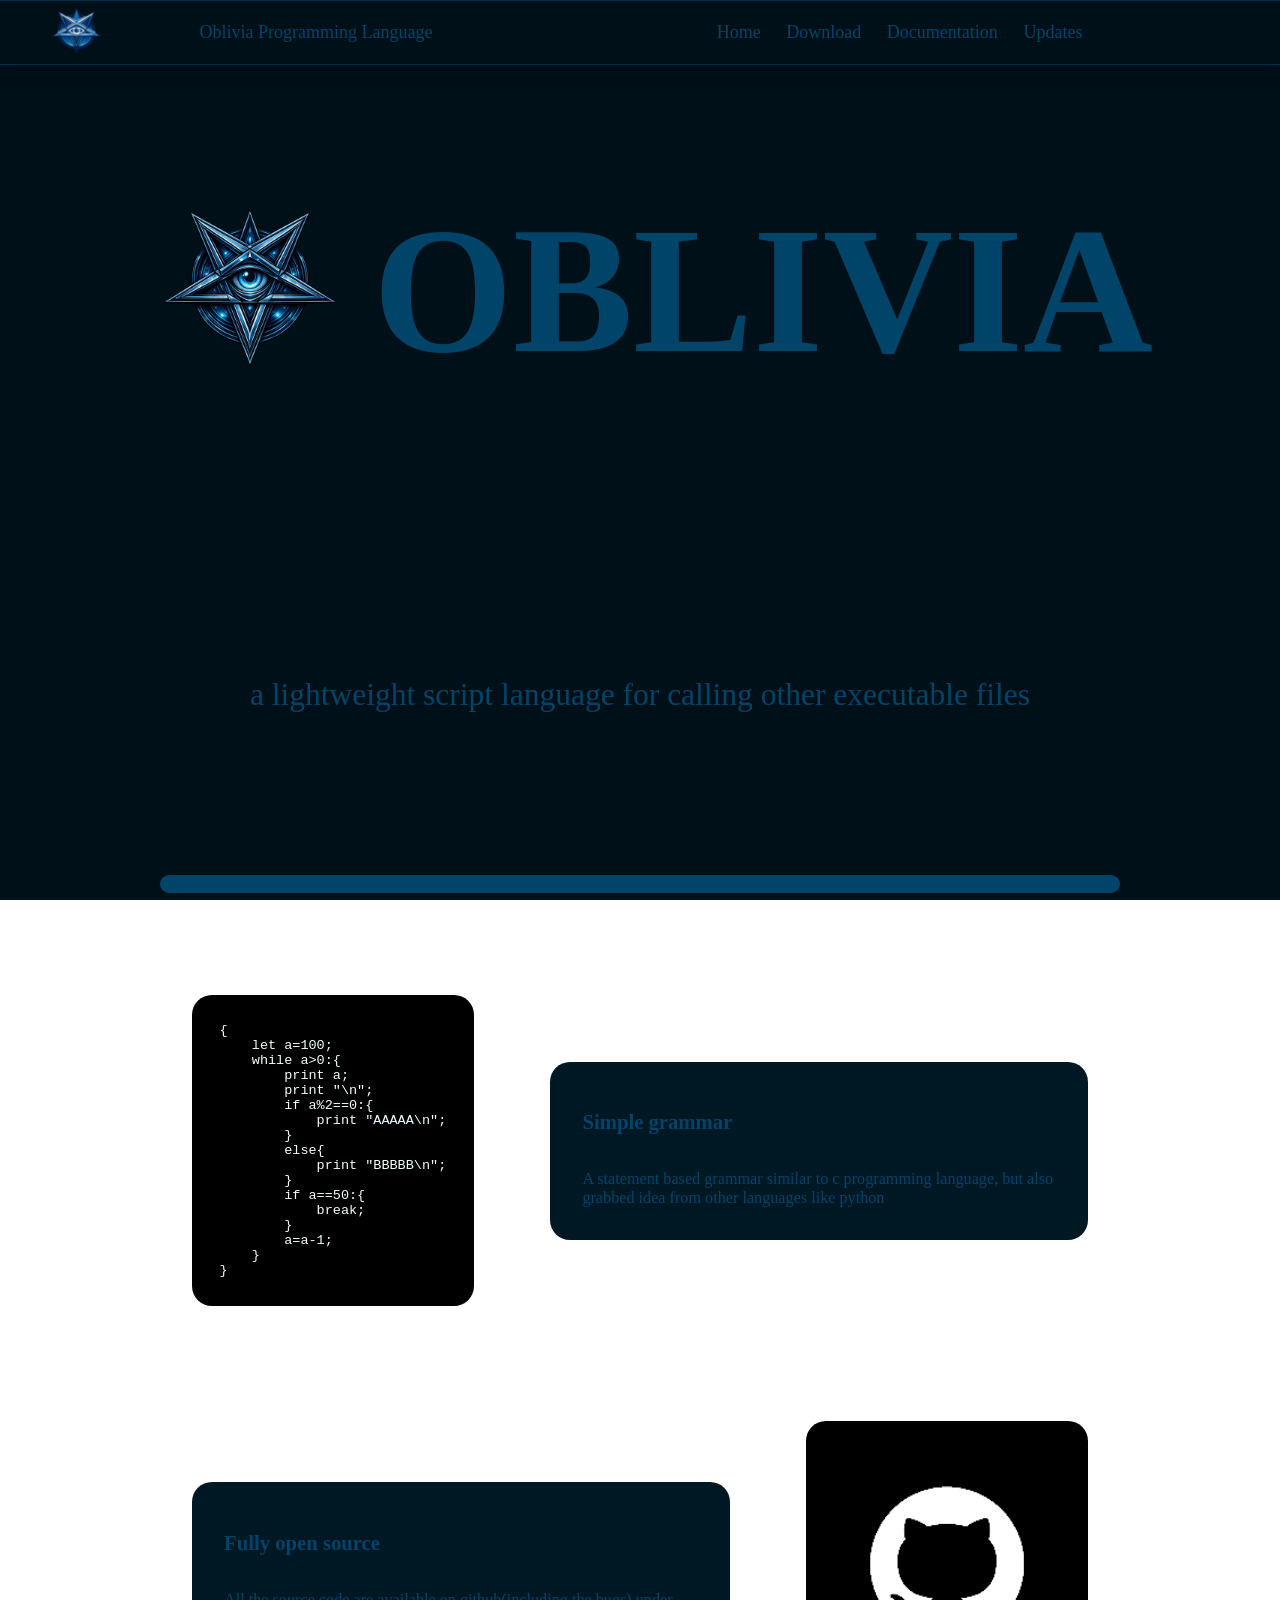
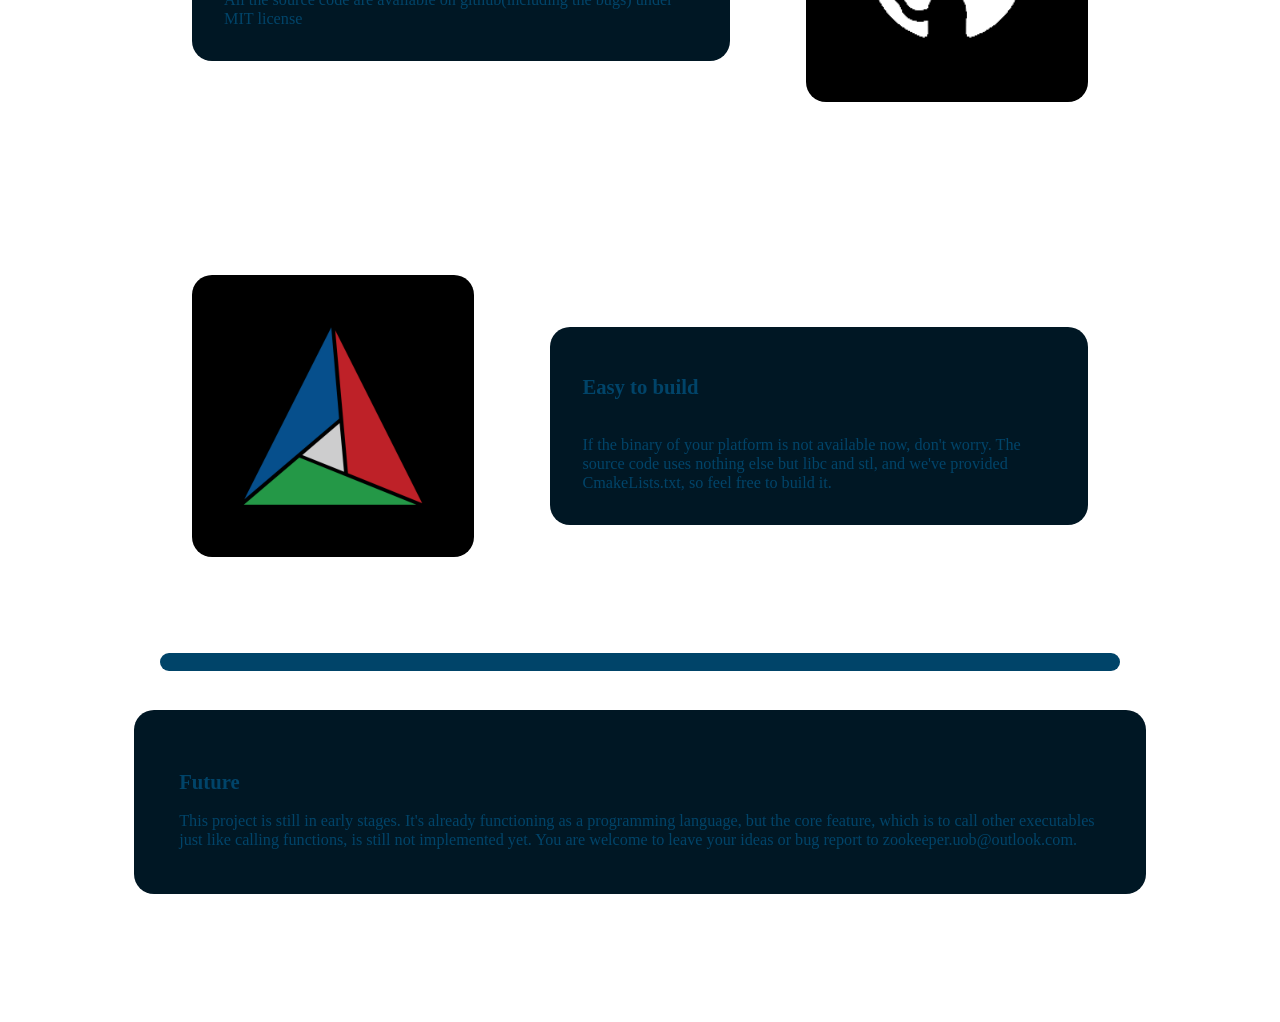
<file: index.html>
<!DOCTYPE html>
<html>
<head>
    <meta charset="UTF-8">
    <title>Oblivia Official Website</title>
    <link rel="icon" href="LOGO/LOGO3.png" type="image/png">
    <meta name="viewport" content="width=device-width, initial-scale=1.0">
    <link rel="stylesheet" href="style.css">
</head>
<body>
    <nav>
        <img src="LOGO/LOGO3.png" id="logo">
        <div id="title">Oblivia Programming Language</div>
        <ul id="nav">
            <li class="nav_li"><a href="index.html">Home</a></li>
            <li class="nav_li"><a href="https://github.com/nuistMrChest/Oblivia_release/releases/">Download</a></li>
            <li class="nav_li"><a href="documentation.html">Documentation</a></li>
            <li class="nav_li"><a href="updates.html">Updates</a></li>
        </ul>
    </nav>
    <div id="bk"></div>
    <div id="navbk"></div>
    <div id="cont">
        <div id="maintitle"><img src="LOGO/LOGO2.png" id="mainlogo"><h1>OBLIVIA</h1></div>
        <div class="subtitle">a lightweight script language for calling other executable files</div>
        <div class="line"></div>
        <div class="ct">
            <pre class="code"><code>
{
    let a=100;
    while a>0:{
        print a;
        print "\n";
        if a%2==0:{
            print "AAAAA\n";
        }
        else{
            print "BBBBB\n";
        }
        if a==50:{
            break;
        }
        a=a-1;
    }
}
            </code></pre>
            <div class="code_exp" class="txt">
                <h2>Simple grammar</h2><br>
                A statement based grammar similar to c programming language, but also grabbed idea from other languages like python
            </div>
            <div class="code_exp" class="txt">
                <h2>Fully open source</h2><br>
                All the source code are available on github(including the bugs) under MIT license
            </div>
            <pre>
                <img src="image/github.png" class="showing">
            </pre>
            <pre>
                <img src="image/Cmake.png" class="showing">
            </pre>
            <div class="code_exp" class="txt">
                <h2>Easy to build</h2><br>
                If the binary of your platform is not available now, don't worry. The source code uses nothing else but libc and stl, and we've provided CmakeLists.txt, so feel free to build it.
            </div>
            <div class="line"></div>
            <div class="main" class="txt">
                <h2>Future</h2>
                This project is still in early stages. It's already functioning as a programming language, but the core feature, which is to call other executables just like calling functions, is still not implemented yet. You are welcome to leave your ideas or bug report to zookeeper.uob@outlook.com.
            </div>
        </div>
    </div>
</body>
</html>
</file>
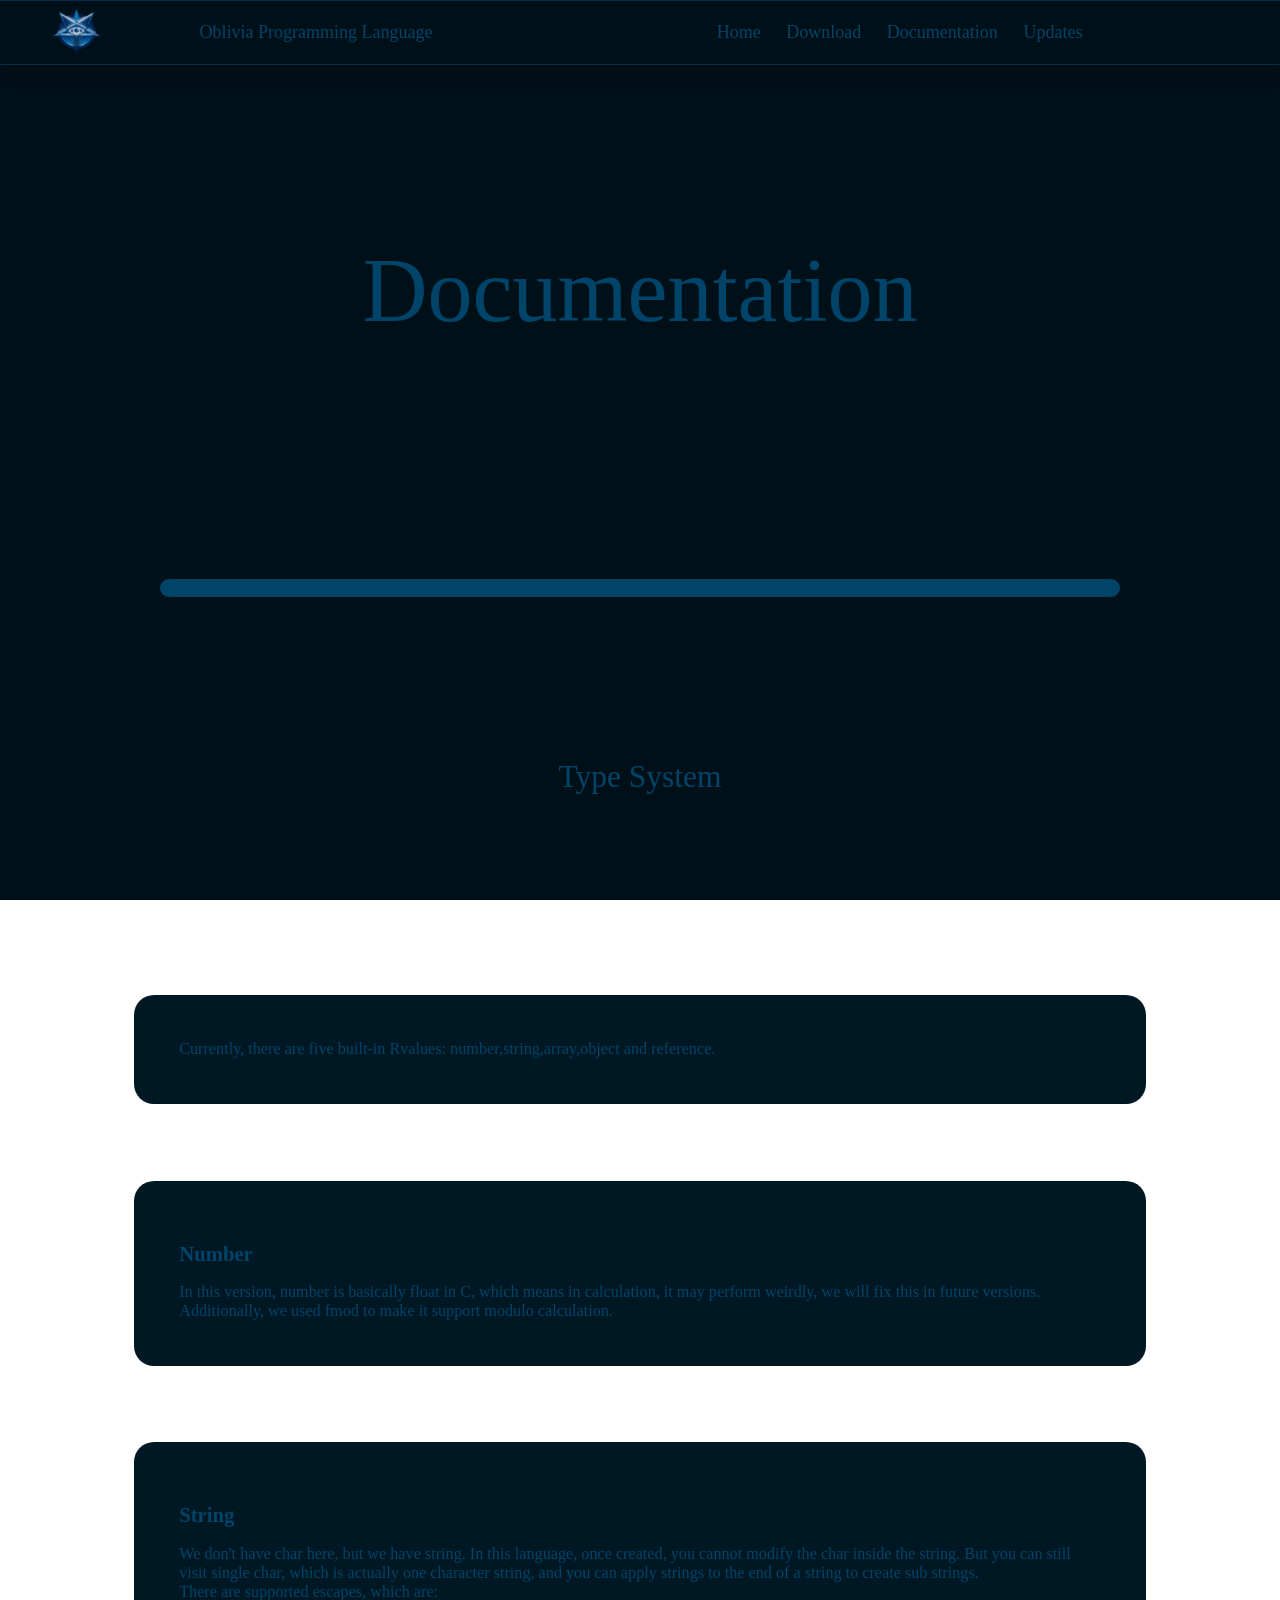
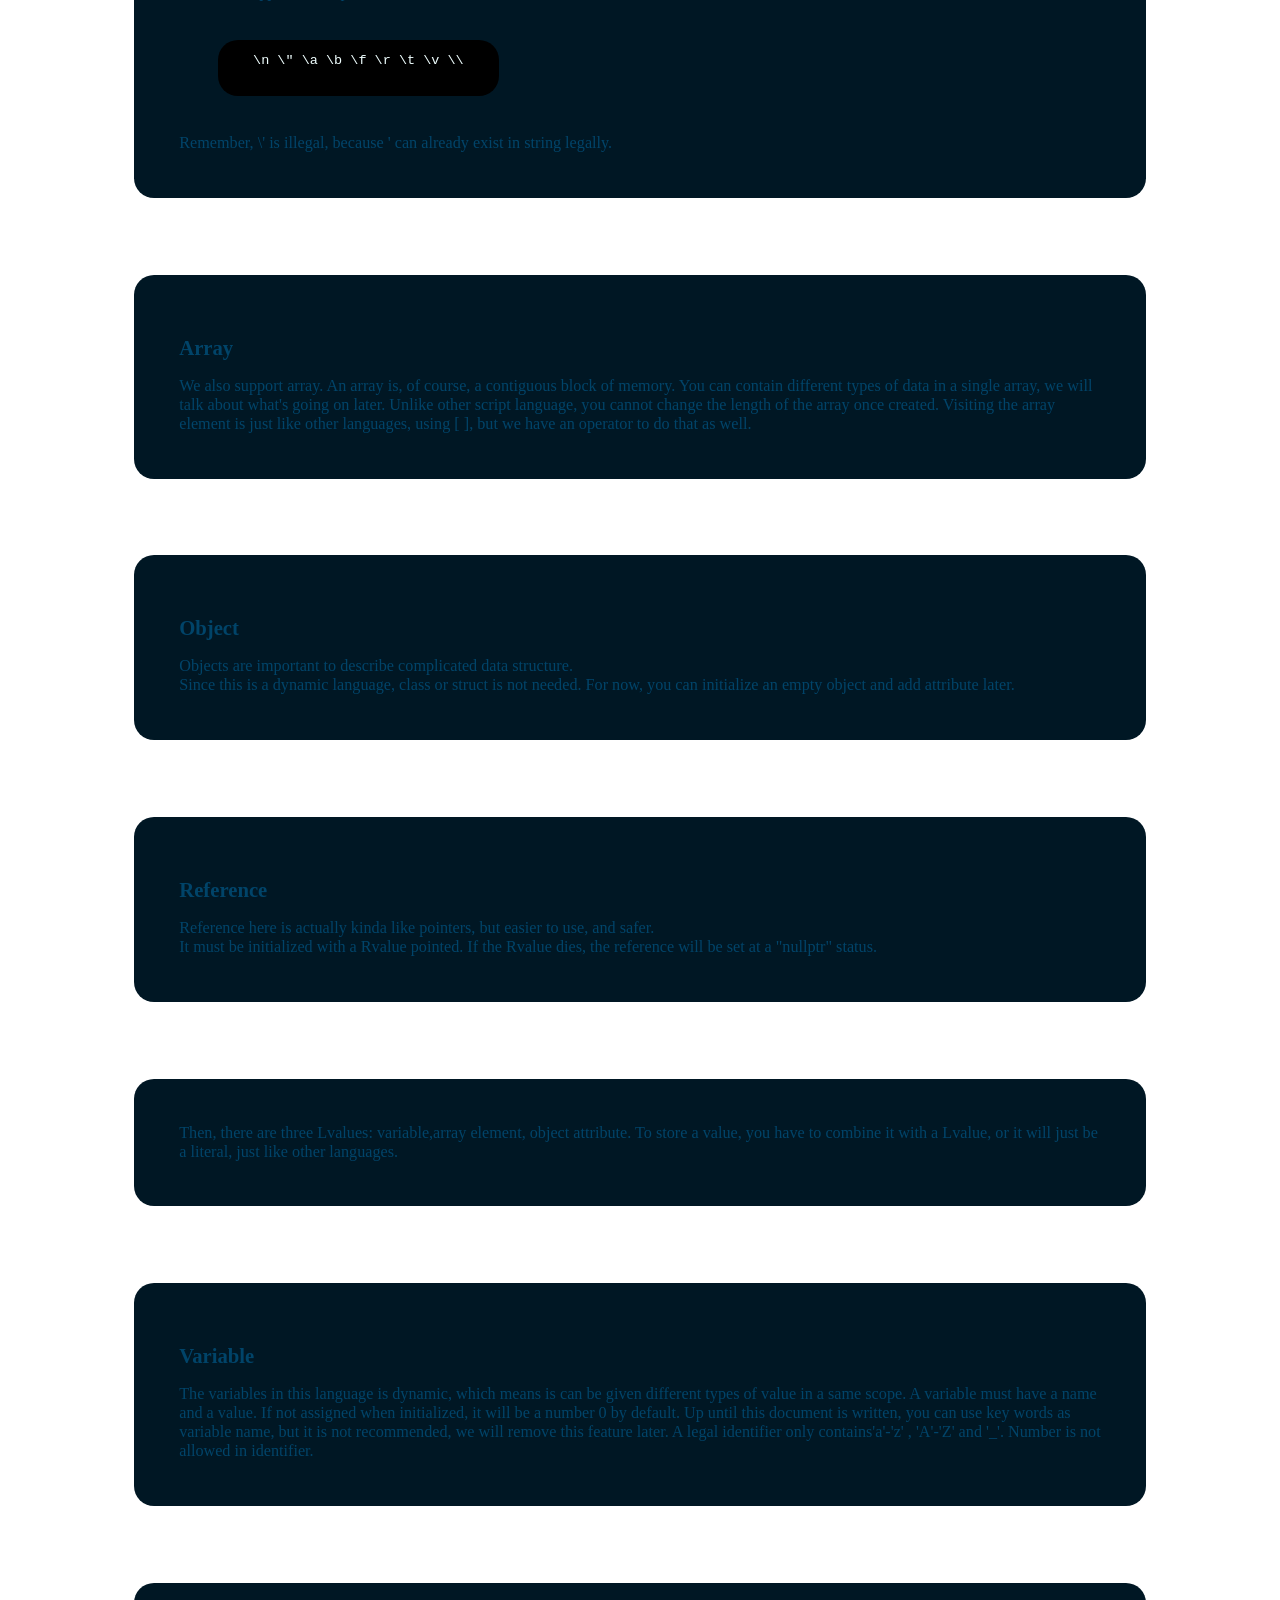
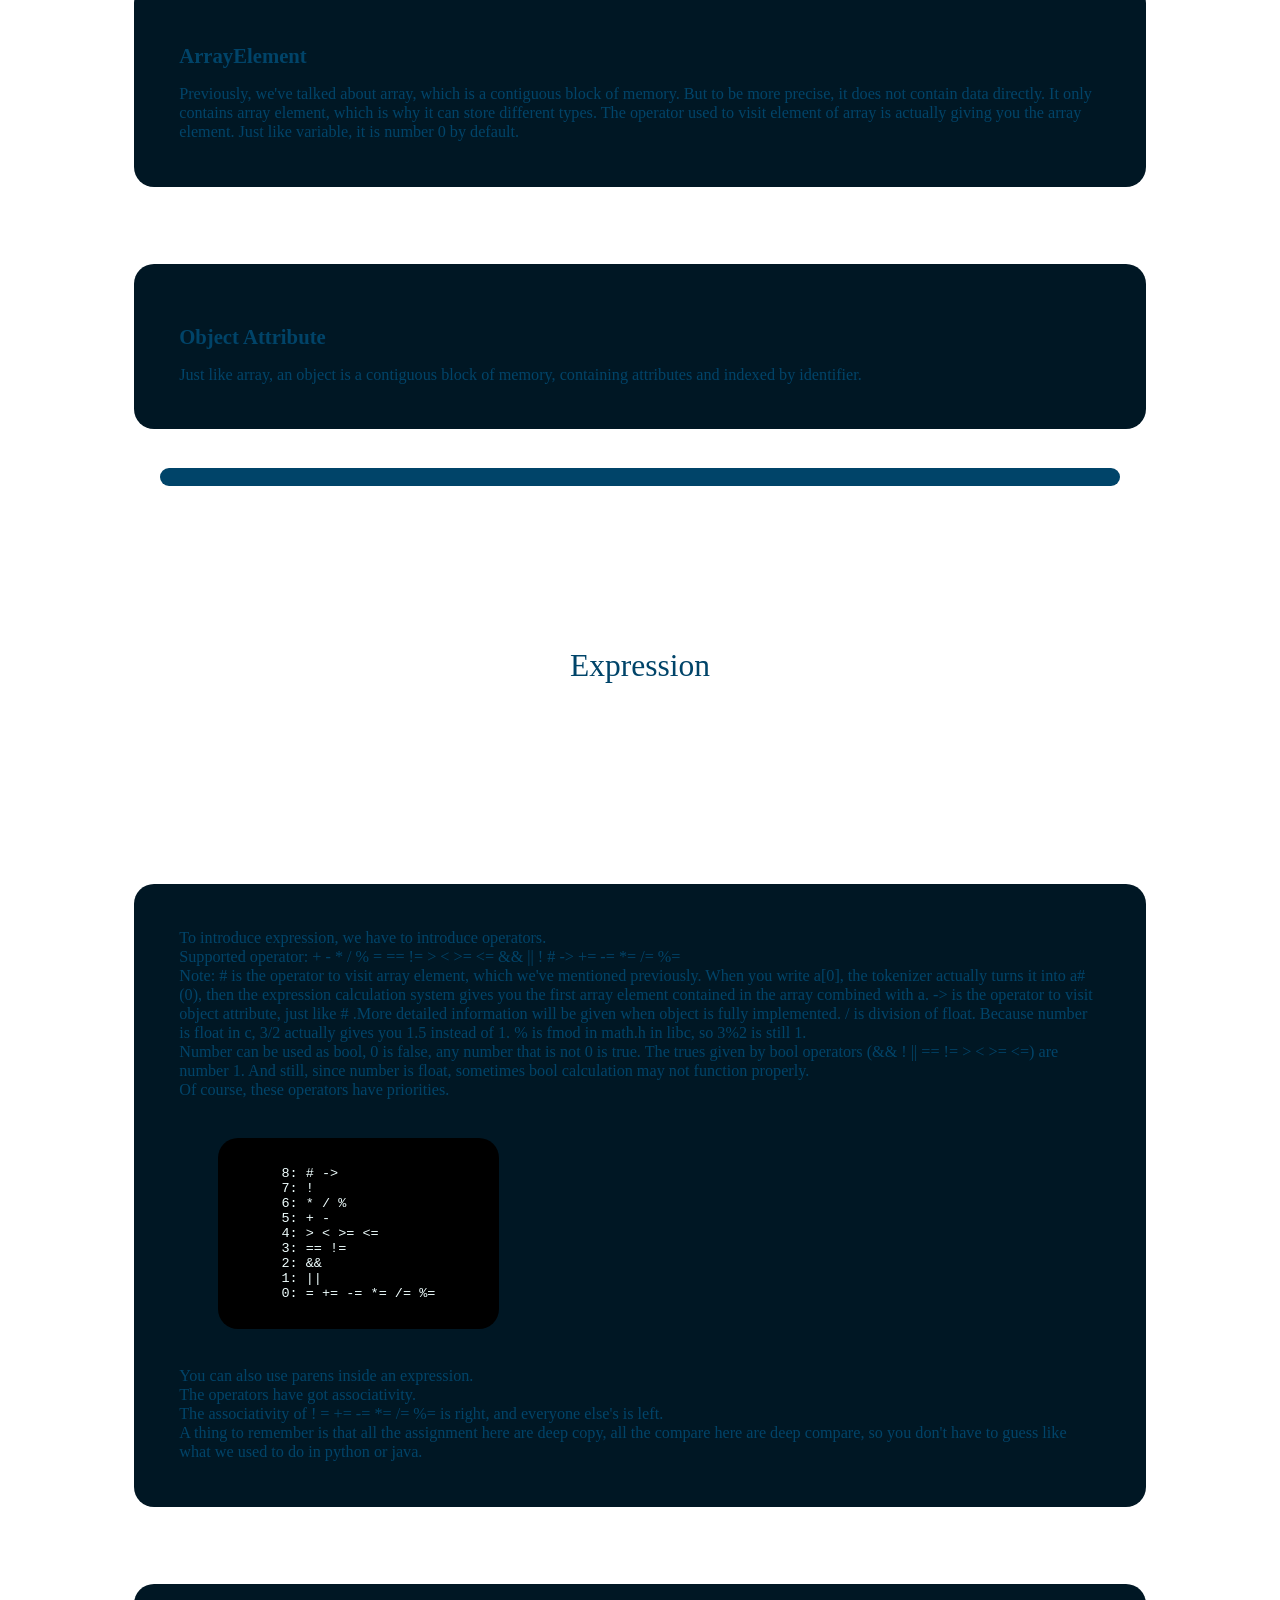
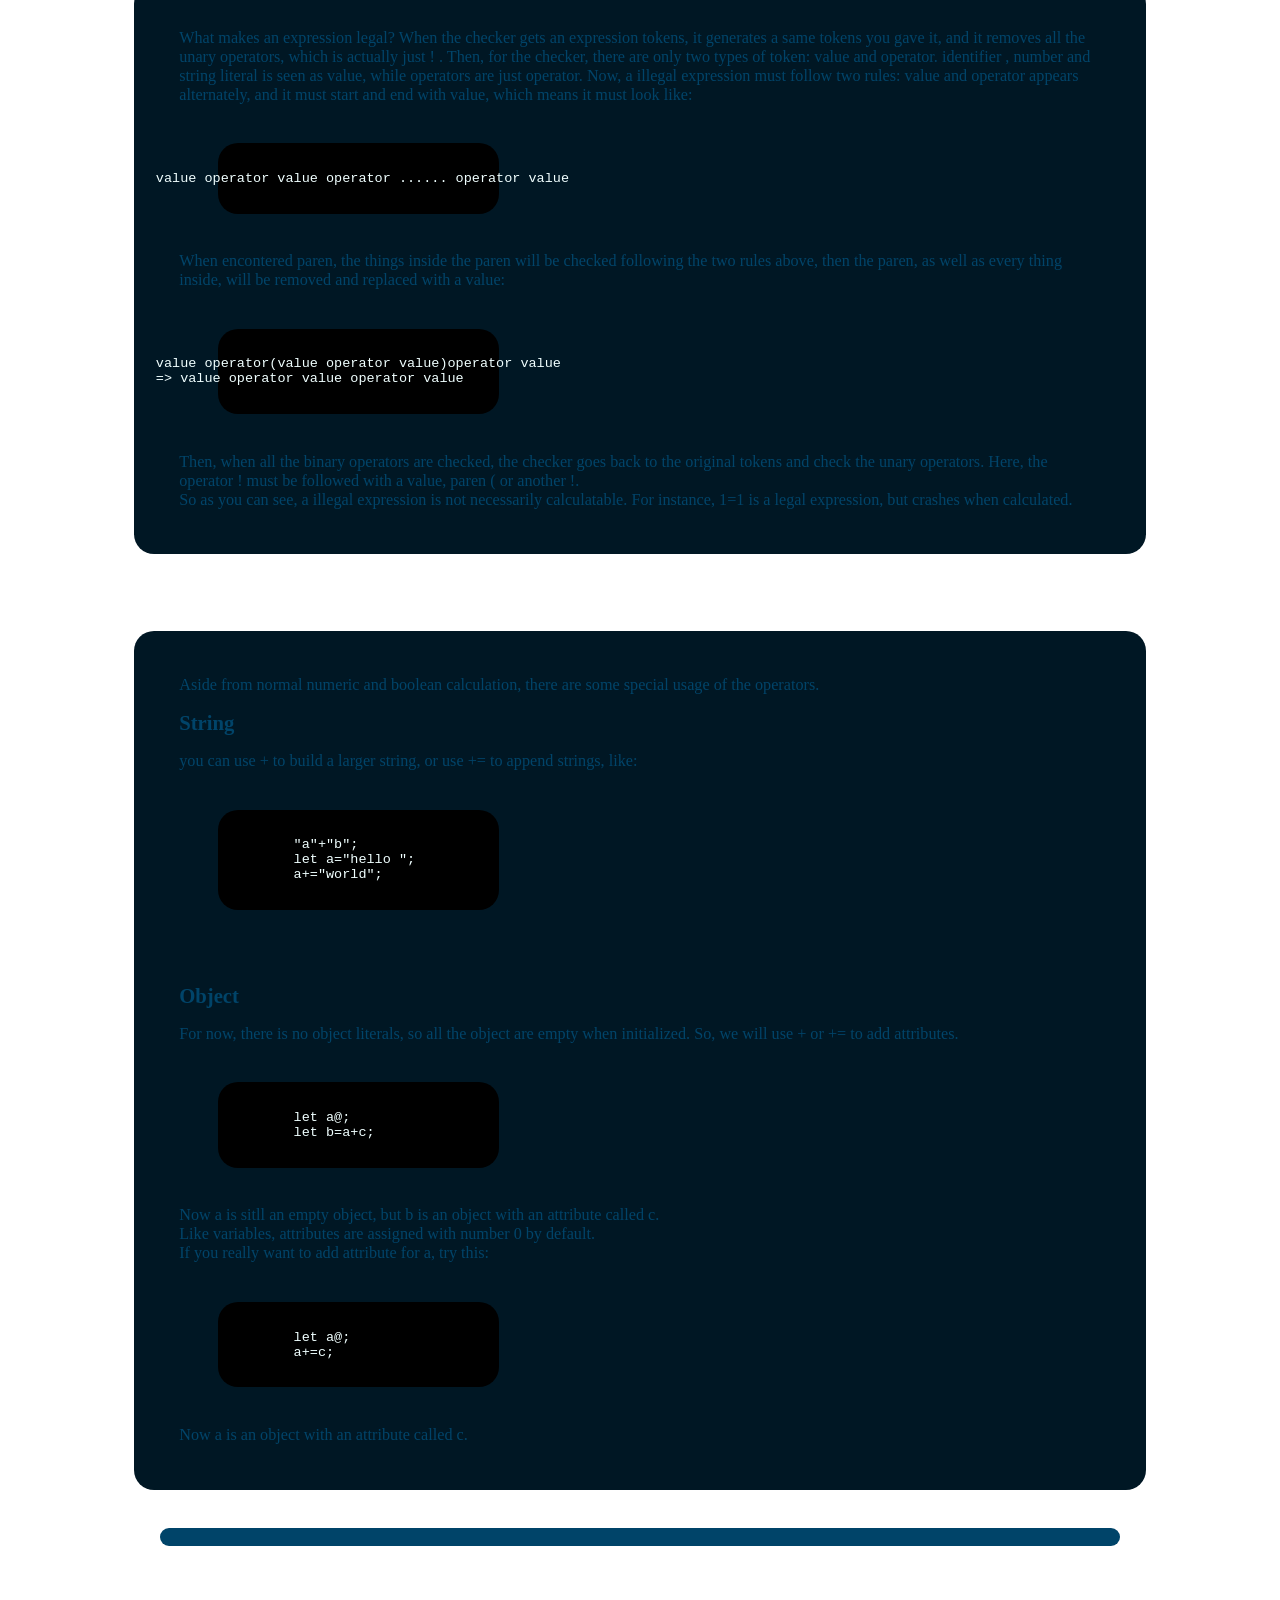
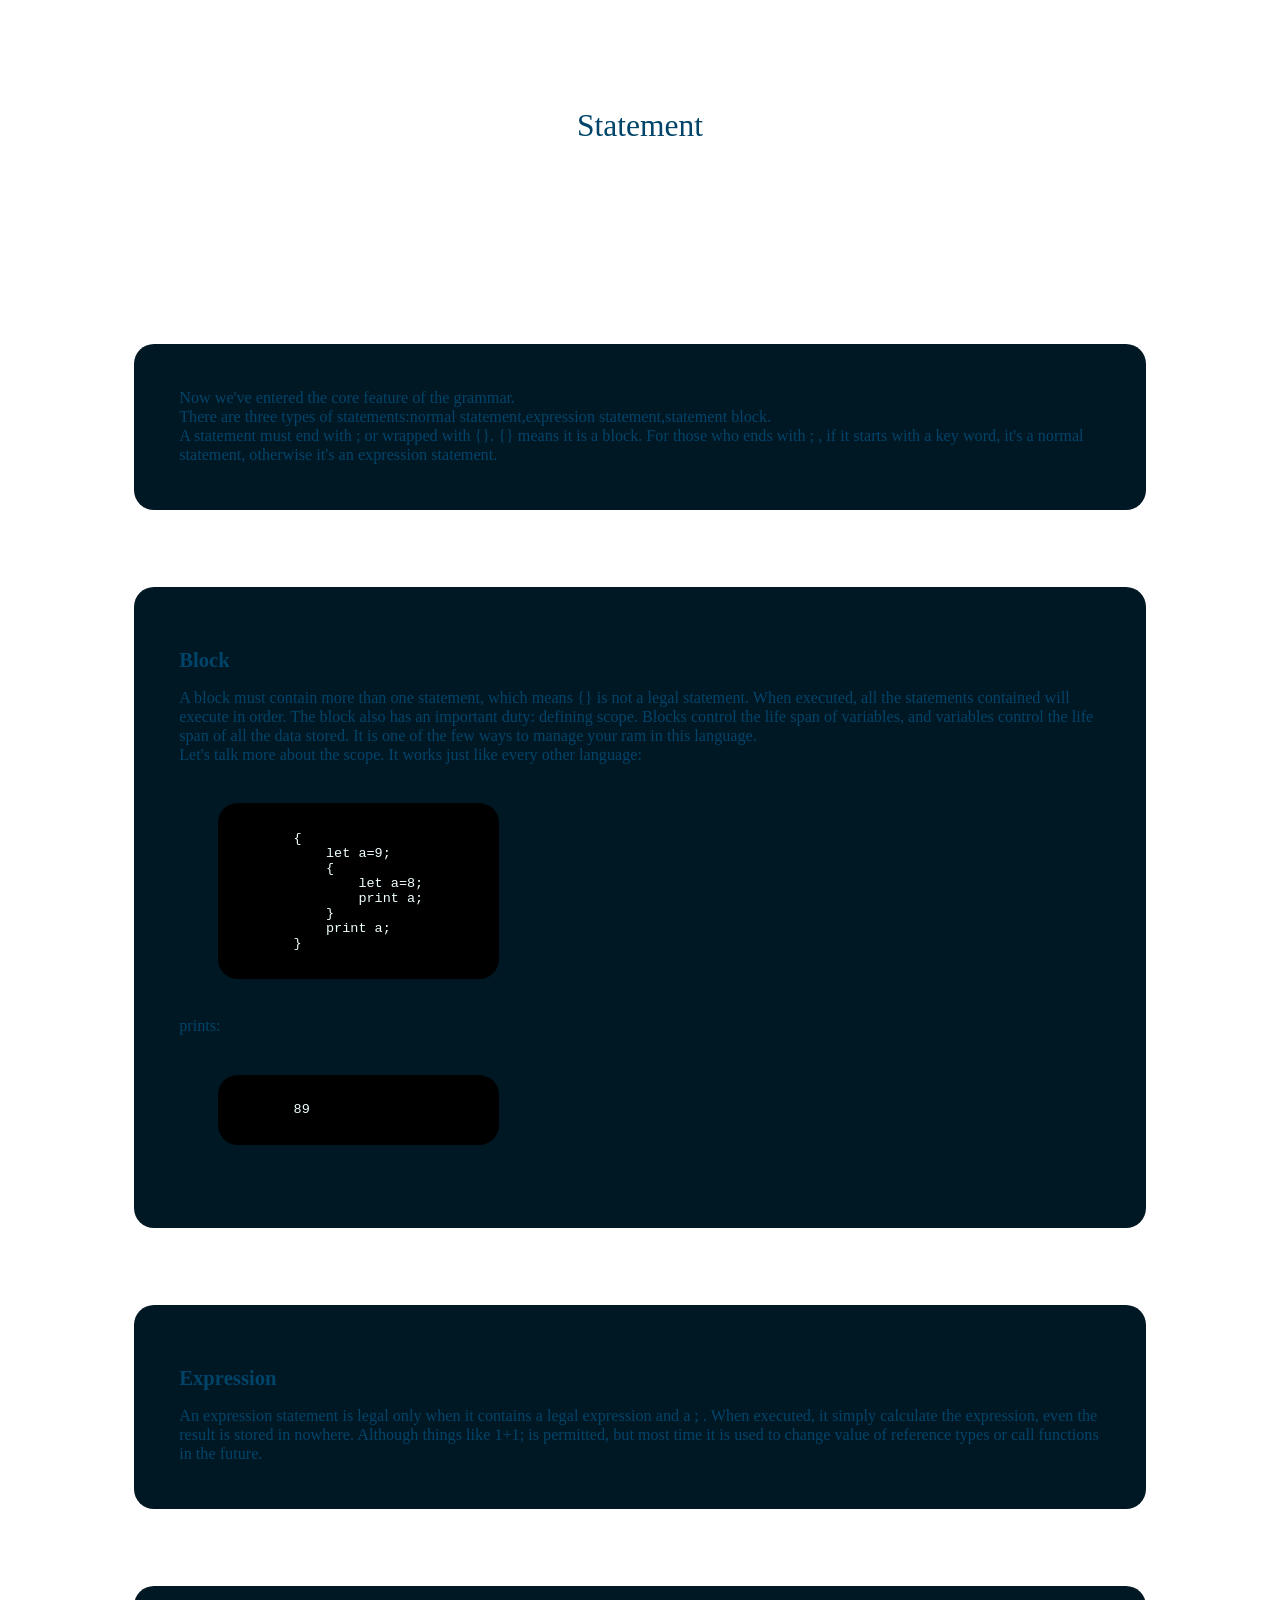
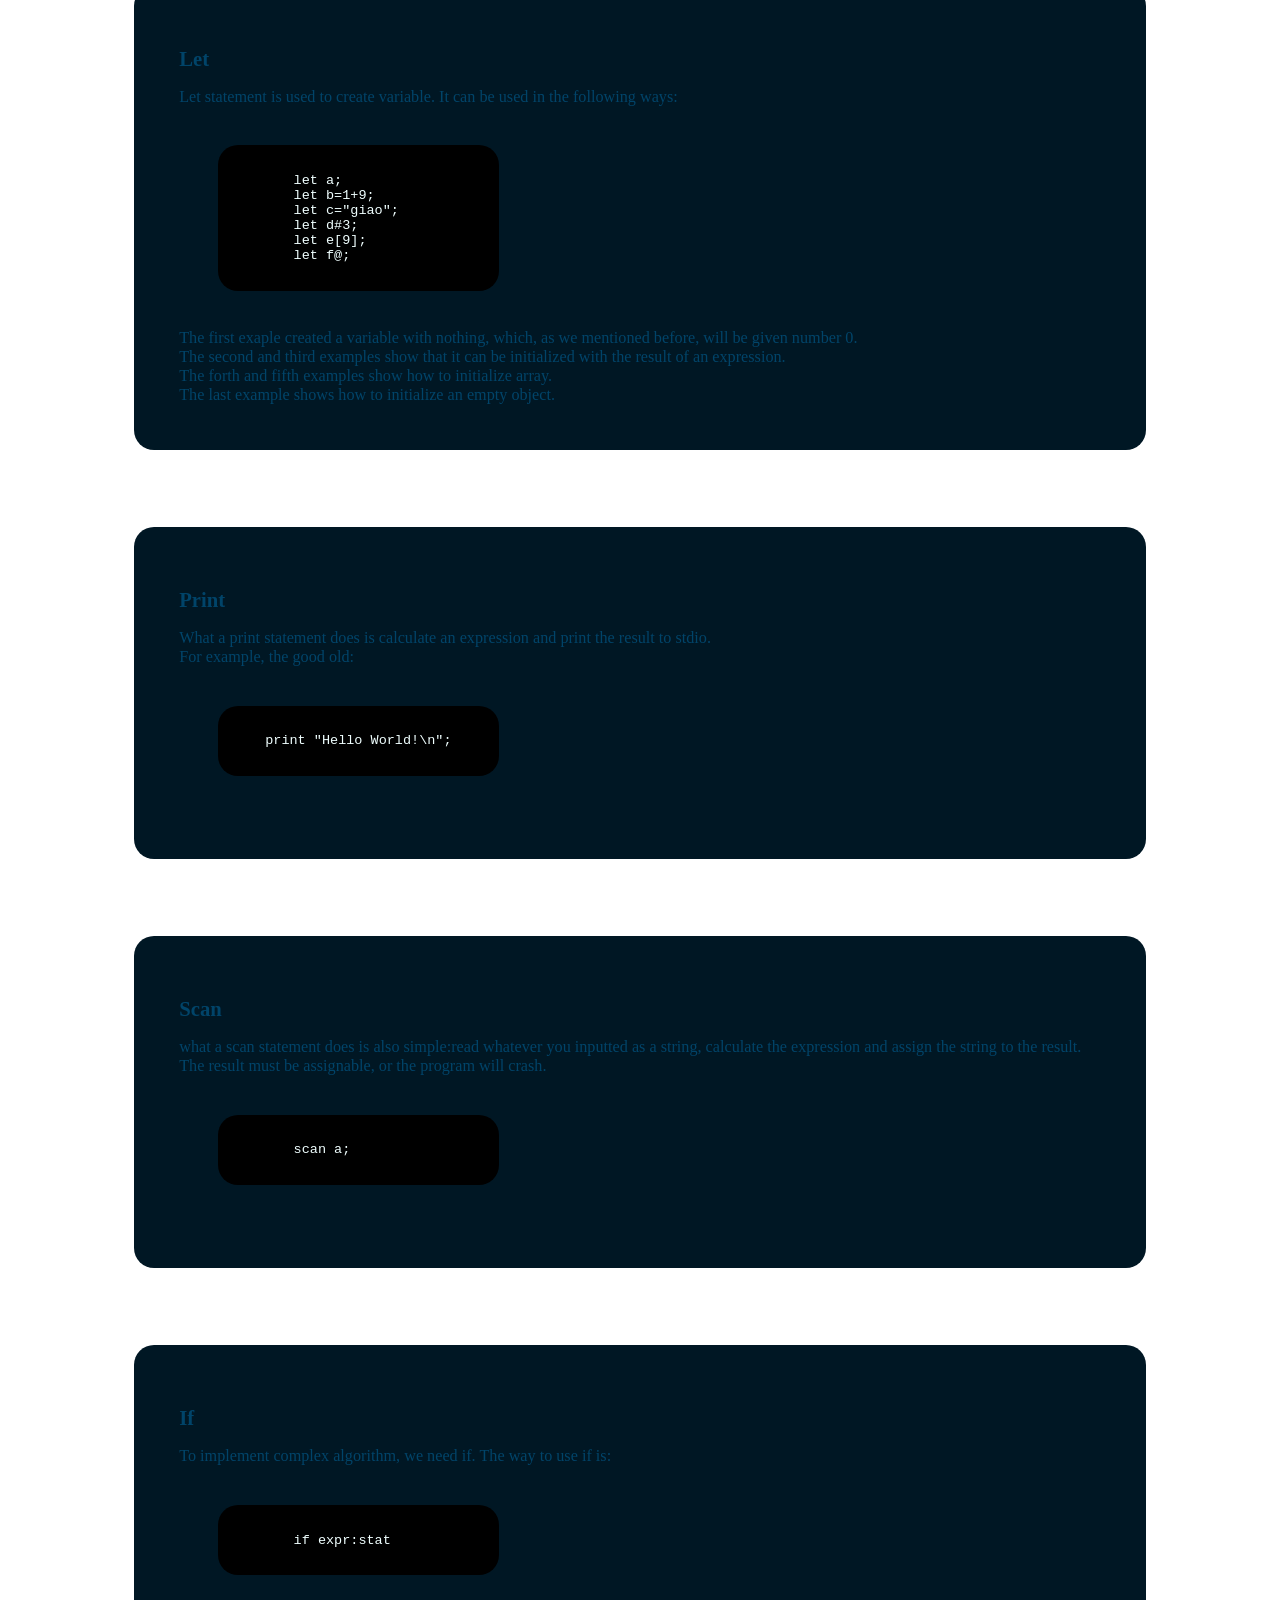
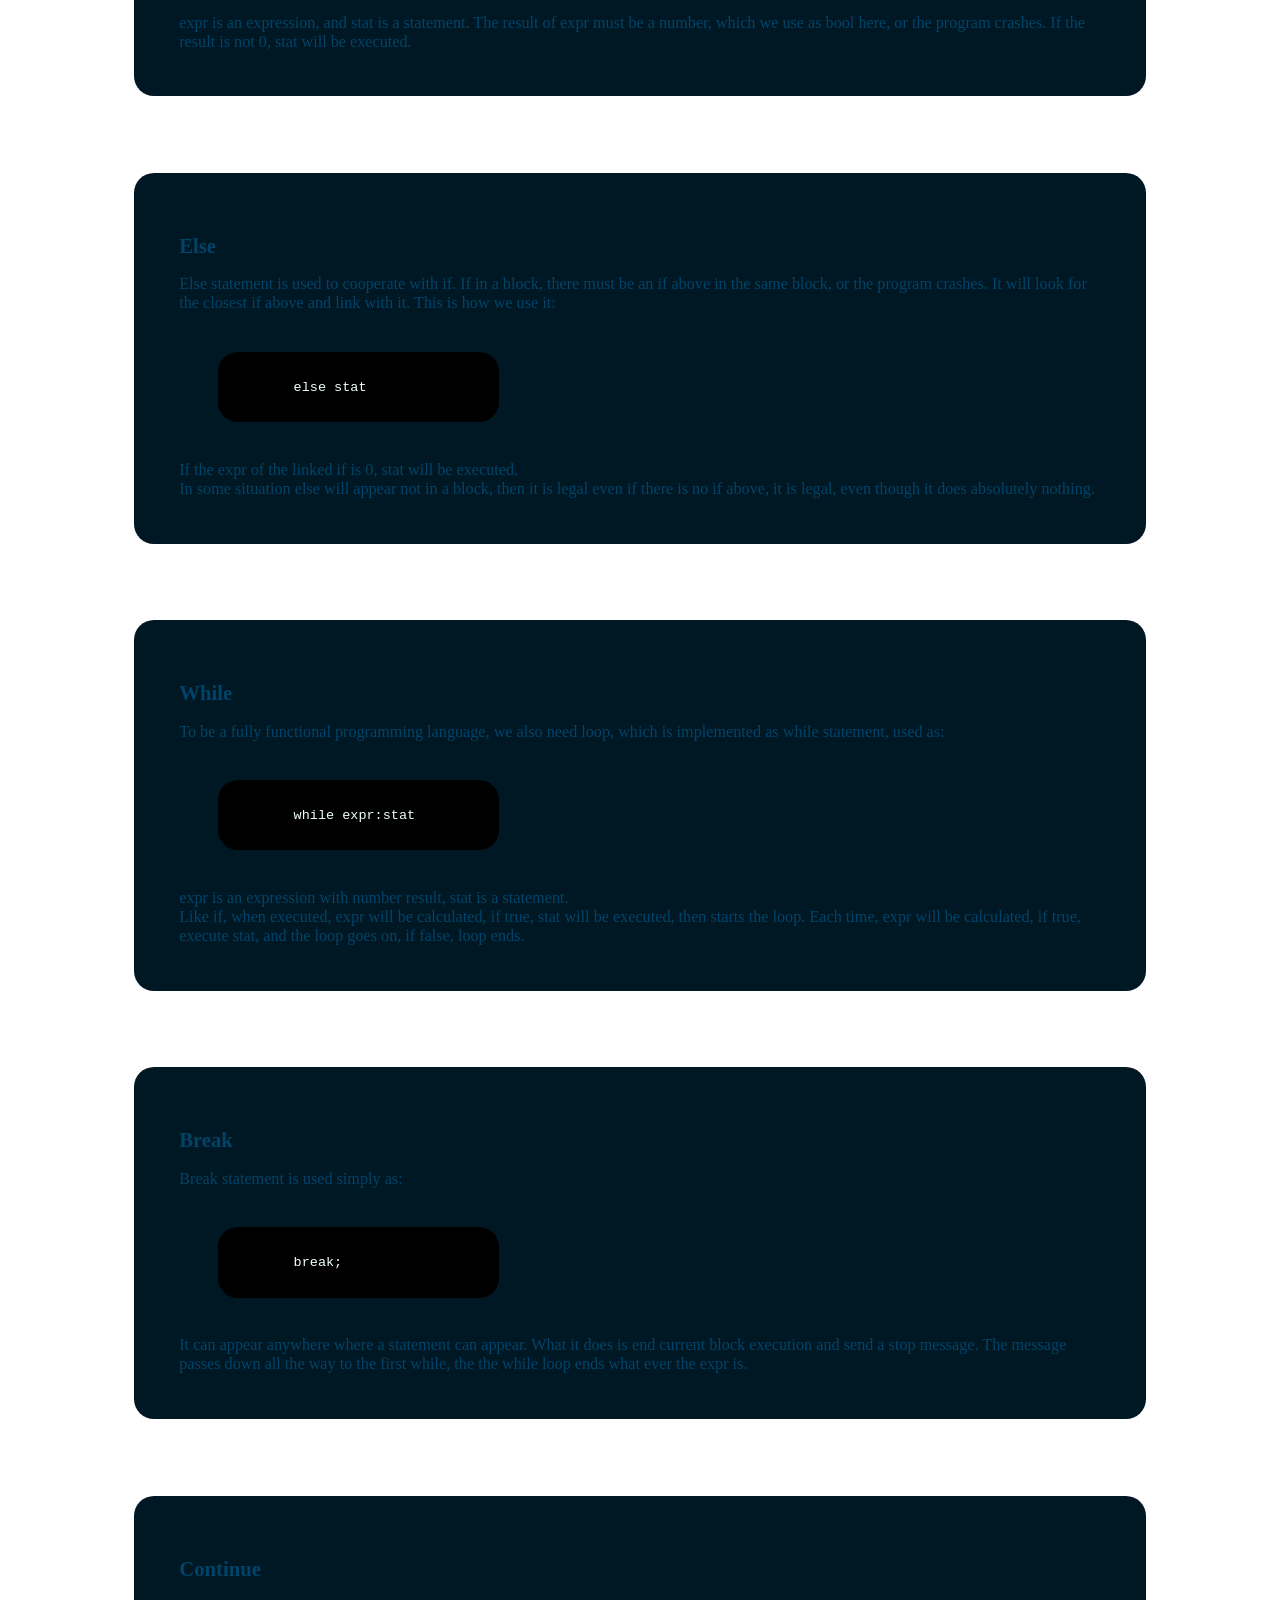
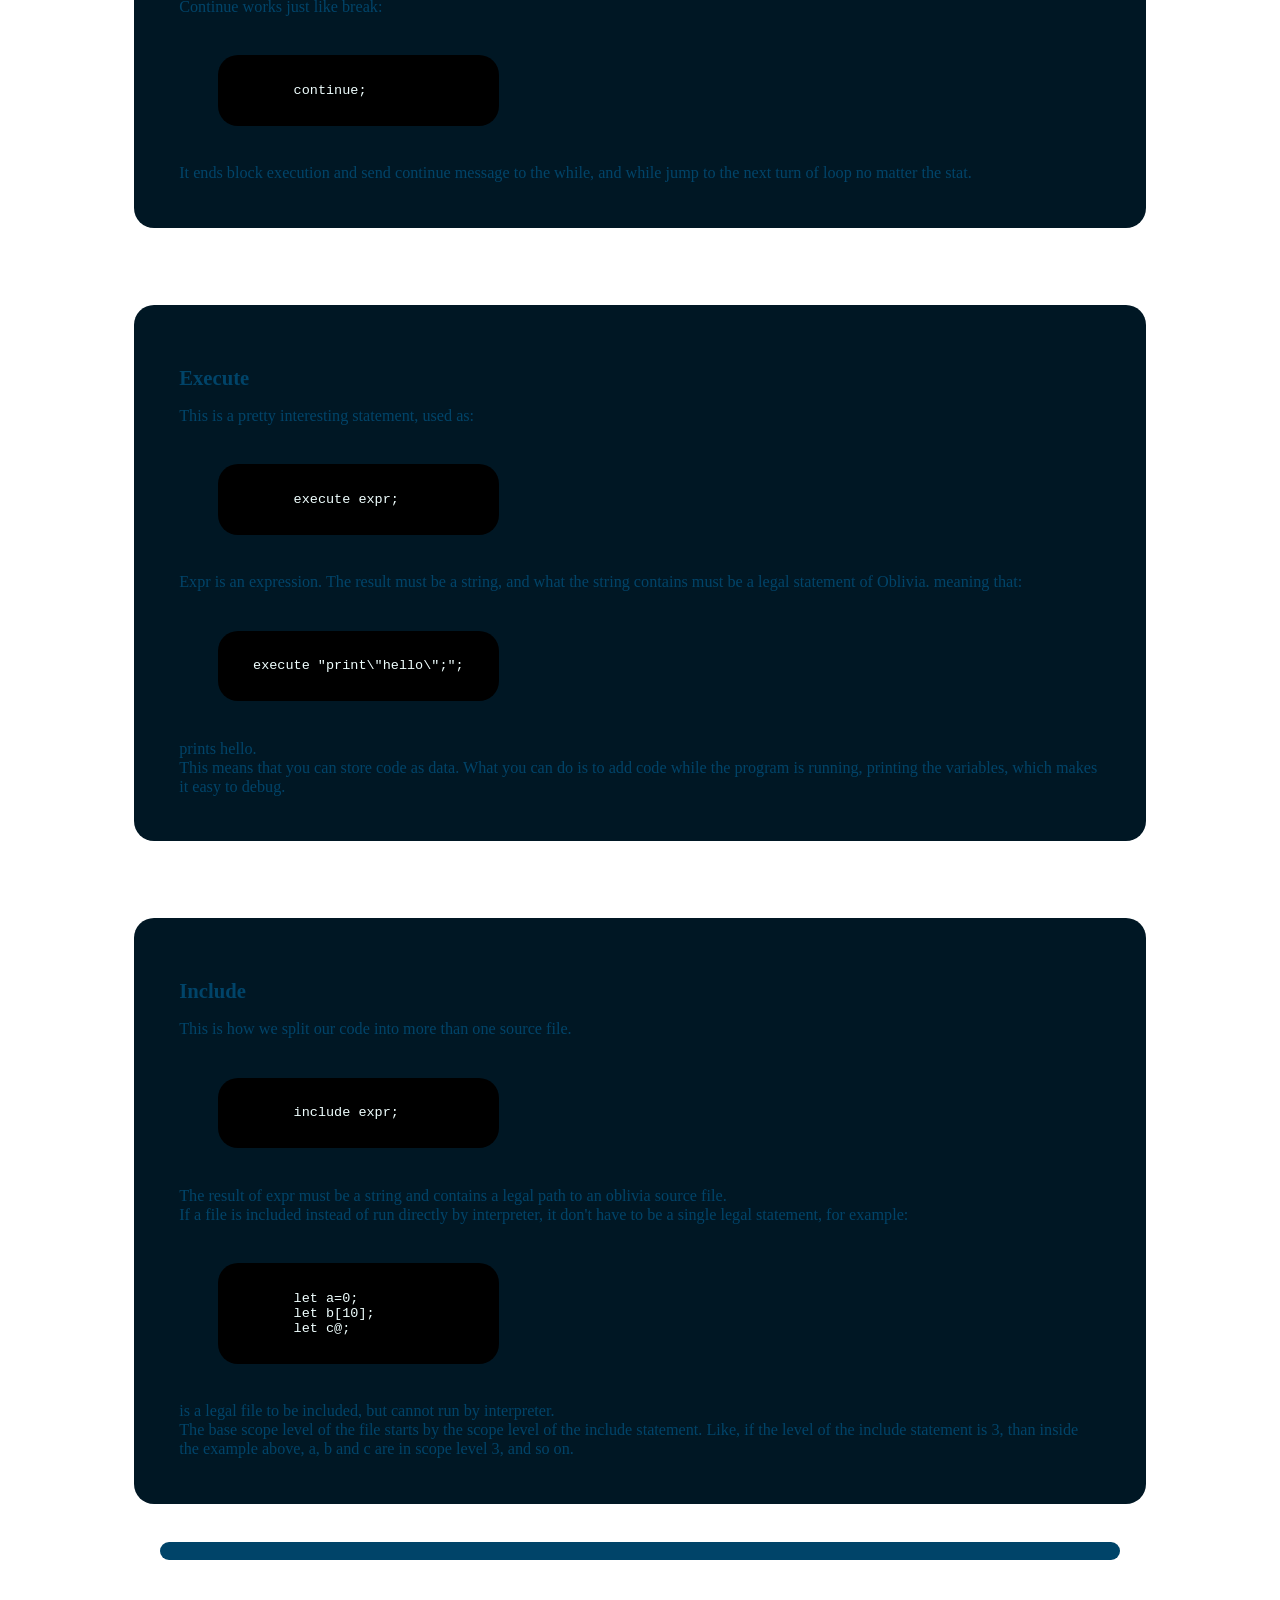
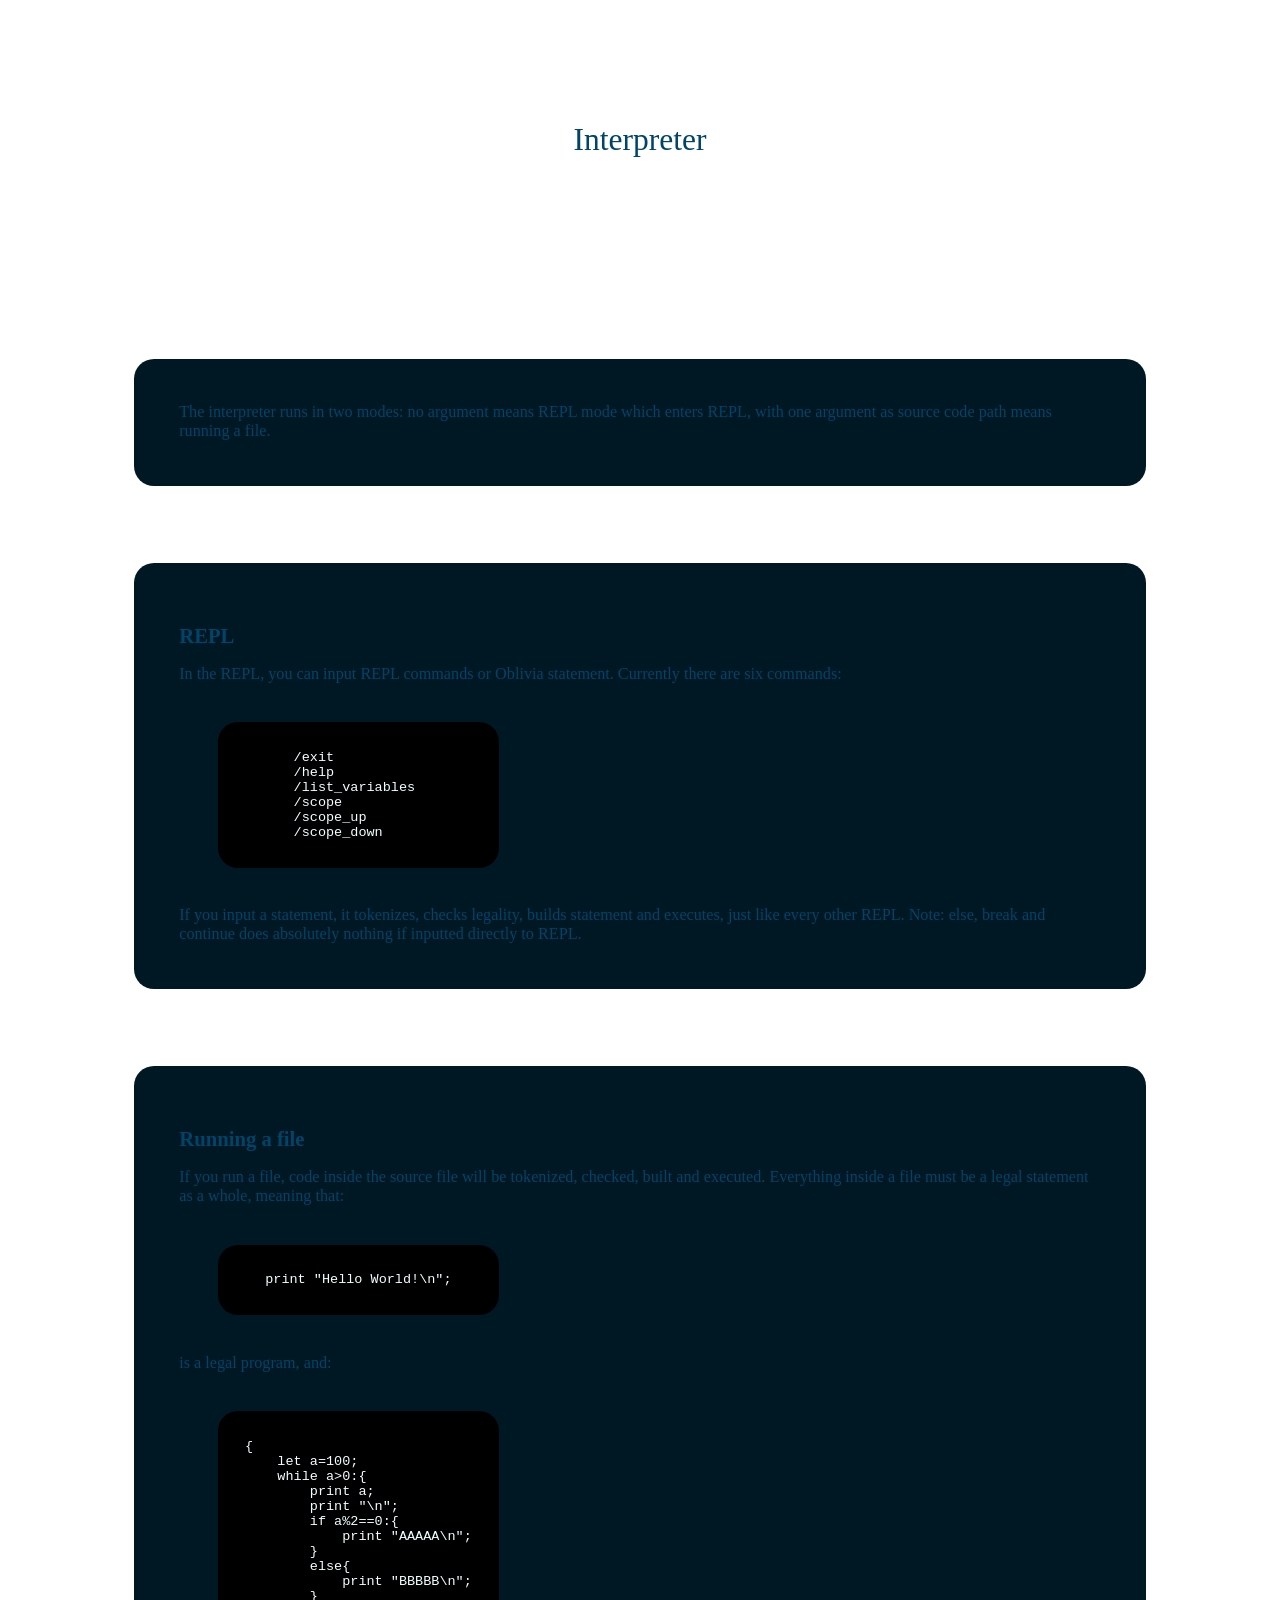
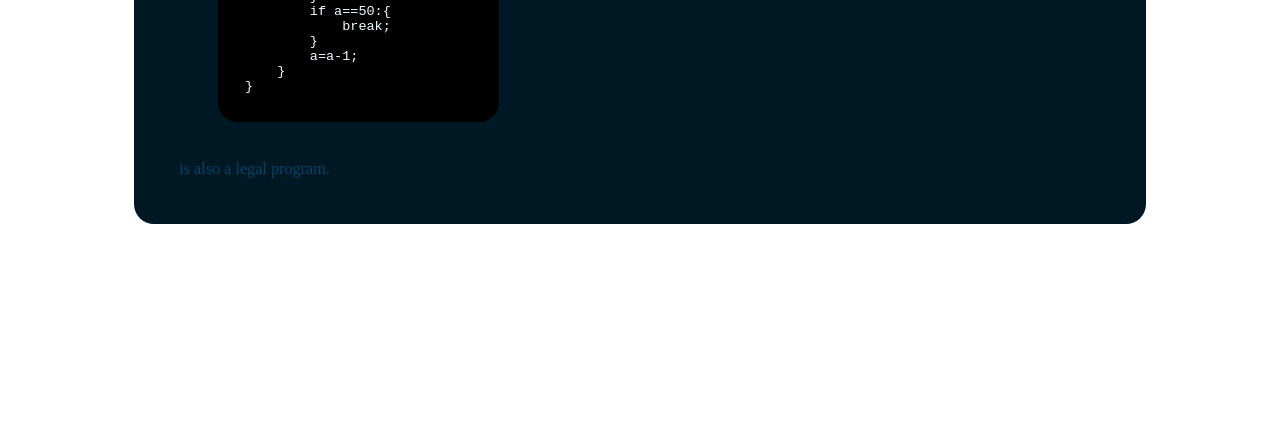
<file: documentation.html>
<!DOCTYPE html>
<html>
<head>
    <meta charset="UTF-8">
    <title>Oblivia Official Website</title>
    <link rel="icon" href="LOGO/LOGO3.png" type="image/png">
    <meta name="viewport" content="width=device-width, initial-scale=1.0">
    <link rel="stylesheet" href="style.css">
</head>
<body>
    <nav>
        <img src="LOGO/LOGO3.png" id="logo">
        <div id="title">Oblivia Programming Language</div>
        <ul id="nav">
            <li class="nav_li"><a href="index.html">Home</a></li>
            <li class="nav_li"><a href="https://github.com/nuistMrChest/Oblivia_release/releases/">Download</a></li>
            <li class="nav_li"><a href="documentation.html">Documentation</a></li>
            <li class="nav_li"><a href="updates.html">Updates</a></li>
        </ul>
    </nav>
    <div id="bk"></div>
    <div id="navbk"></div>
    <div id="cont">
        <div id="maintitle">Documentation</div>
        <div class="ct">
            <div class="line"></div>
            <div class="subtitle">Type System</div>
            <div class="main">
                Currently, there are five built-in Rvalues: number,string,array,object and reference.
            </div>
            <div class="main">
                <h2>Number</h2>
                In this version, number is basically float in C, which means in calculation, it may perform weirdly, we will fix this in future versions. Additionally, we used fmod to make it support modulo calculation.
            </div>
            <div class="main">
                <h2>String</h2>
                We don't have char here, but we have string. In this language, once created, you cannot modify the char inside the string. But you can still visit single char, which is actually one character string, and you can apply strings to the end of a string to create sub strings. <br>
                There are supported escapes, which are:
                <pre class="code"><code>\n \" \a \b \f \r \t \v \\
                </code></pre>
                Remember, \' is illegal, because ' can already exist in string legally.
            </div>
            <div class="main">
                <h2>Array</h2>
                We also support array. An array is, of course, a contiguous block of memory. You can contain different types of data in a single array, we will talk about what's going on later. Unlike other script language, you cannot change the length of the array once created. Visiting the array element is just like other languages, using [ ], but we have an operator to do that as well.
            </div>
            <div class="main">
                <h2>Object</h2>
                Objects are important to describe complicated data structure. <br>
                Since this is a dynamic language, class or struct is not needed. For now, you can initialize an empty object and add attribute later.
            </div>
            <div class="main">
                <h2>Reference</h2>
                Reference here is actually kinda like pointers, but easier to use, and safer. <br>
                It must be initialized with a Rvalue pointed. If the Rvalue dies, the reference will be set at a "nullptr" status.
            </div>
            <div class="main">
                Then, there are three Lvalues: variable,array element, object attribute. To store a value, you have to combine it with a Lvalue, or it will just be a literal, just like other languages.
            </div>
            <div class="main">
                <h2>Variable</h2>
                The variables in this language is dynamic, which means is can be given different types of value in a same scope. A variable must have a name and a value. If not assigned when initialized, it will be a number 0 by default. Up until this document is written, you can use key words as variable name, but it is not recommended, we will remove this feature later. A legal identifier only contains'a'-'z' , 'A'-'Z' and '_'. Number is not allowed in identifier.
            </div>
            <div class="main">
                <h2>ArrayElement</h2>
                Previously, we've talked about array, which is a contiguous block of memory. But to be more precise, it does not contain data directly. It only contains array element, which is why it can store different types. The operator used to visit element of array is actually giving you the array element. Just like variable, it is number 0 by default.
            </div>
            <div class="main">
                <h2>Object Attribute</h2>
                Just like array, an object is a contiguous block of memory, containing attributes and indexed by identifier.
            </div>
            <div class="line"></div>
            <div class="subtitle">Expression</div>
            <div class="main">
                To introduce expression, we have to introduce operators. <br>
                Supported operator: + - * / % = == != > < >= <= && || ! # -> += -= *= /= %= <br>
                Note: # is the operator to visit array element, which we've mentioned previously. When you write a[0], the tokenizer actually turns it into a#(0), then the expression calculation system gives you the first array element contained in the array combined with a. -> is the operator to visit object attribute, just like # .More detailed information will be given when object is fully implemented. / is division of float. Because number is float in c, 3/2 actually gives you 1.5 instead of 1. % is fmod in math.h in libc, so 3%2 is still 1. <br>
                Number can be used as bool, 0 is false, any number that is not 0 is true. The trues given by bool operators (&& ! || == != > < >= <=) are number 1. And still, since number is float, sometimes bool calculation may not function properly. <br>
                Of course, these operators have priorities.
                <pre class="code"><code>
8: # ->
7: !
6: * / %
5: + -
4: > < >= <=
3: == !=
2: &&
1: ||
0: = += -= *= /= %=
                </code></pre>
                You can also use parens inside an expression. <br>
                The operators have got associativity. <br>
                The associativity of ! = += -= *= /= %= is right, and everyone else's is left.	<br>
                A thing to remember is that all the assignment here are deep copy, all the compare here are deep compare, so you don't have to guess like what we used to do in python or java.
            </div>
            <div class="main">
                What makes an expression legal? When the checker gets an expression tokens, it generates a same tokens you gave it, and it removes all the unary operators, which is actually just ! . Then, for the checker, there are only two types of token: value and operator. identifier , number and string literal is seen as value, while operators are just operator. Now, a illegal expression must follow two rules: value and operator appears alternately, and it must start and end with value, which means it must look like:
                <pre class="code"><code>
 value operator value operator ...... operator value
                </code></pre>
                When encontered paren, the things inside the paren will be checked following the two rules above, then the paren, as well as every thing inside, will be removed and replaced with a value:
                <pre class="code"><code>
value operator(value operator value)operator value
=> value operator value operator value
                </code></pre>
                Then, when all the binary operators are checked, the checker goes back to the original tokens and check the unary operators. Here, the operator ! must be followed with a value, paren ( or another !. <br>
                So as you can see, a illegal expression is not necessarily calculatable. For instance, 1=1 is a legal expression, but crashes when calculated.
            </div>
            <div class="main">
                Aside from normal numeric and boolean calculation, there are some special usage of the operators.
                <h2>String</h2>
                you can use + to build a larger string, or use += to append strings, like:
                <pre class="code"><code>
"a"+"b";
let a="hello ";
a+="world";
                </code></pre>
                <br>
                <h2>Object</h2>
                For now, there is no object literals, so all the object are empty when initialized. So, we will use + or += to add attributes.
                <pre class="code"><code>
let a@;
let b=a+c;
                </code></pre>
                Now a is sitll an empty object, but b is an object with an attribute called c. <br>
                Like variables, attributes are assigned with number 0 by default. <br>
                If you really want to add attribute for a, try this:
                <pre class="code"><code>
let a@;
a+=c;
                </code></pre>
                Now a is an object with an attribute called c.
            </div>
            <div class="line"></div>
            <div class="subtitle">Statement</div>
            <div class="main">
                Now we've entered the core feature of the grammar. <br>
                There are three types of statements:normal statement,expression statement,statement block. <br>
                A statement must end with ; or wrapped with {}. {} means it is a block. For those who ends with ; , if it starts with a key word, it's a normal statement, otherwise it's an expression statement.
            </div>
            <div class="main">
                <h2>Block</h2>
                A block must contain more than one statement, which means {} is not a legal statement. When executed, all the statements contained will execute in order. The block also has an important duty: defining scope. Blocks control the life span of variables, and variables control the life span of all the data stored. It is one of the few ways to manage your ram in this language. <br>
                Let's talk more about the scope. It works just like every other language:
                <pre class="code"><code>
{
    let a=9;
    {
        let a=8;
        print a;
    }
    print a;
}
                </code></pre>
                prints:
                <pre class="code"><code>
89
                </code></pre>
            </div>
            <div class="main">
                <h2>Expression</h2>
                An expression statement is legal only when it contains a legal expression and a ; . When executed, it simply calculate the expression, even the result is stored in nowhere. Although things like 1+1; is permitted, but most time it is used to change value of reference types or call functions in the future.
            </div>
            <div class="main">
                <h2>Let</h2>
                Let statement is used to create variable. It can be used in the following ways:
                <pre class="code"><code>
let a;
let b=1+9;
let c="giao";
let d#3;
let e[9];
let f@;
                </code></pre>
                The first exaple created a variable with nothing, which, as we mentioned before, will be given number 0. <br>
                The second and third examples show that it can be initialized with the result of an expression.  <br>
                The forth and fifth examples show how to initialize array. <br>
                The last example shows how to initialize an empty object.
            </div>
            <div class="main">
                <h2>Print</h2>
                What a print statement does is calculate an expression and print the result to stdio. <br>
                For example, the good old:
                <pre class="code"><code>
print "Hello World!\n";
                </code></pre>
            </div>
            <div class="main">
                <h2>Scan</h2>
                what a scan statement does is also simple:read whatever you inputted as a string, calculate the expression and assign the string to the result. The result must be assignable, or the program will crash.
                <pre class="code"><code>
scan a;
                </code></pre>
            </div>
            <div class="main">
                <h2>If</h2>
                To implement complex algorithm, we need if. The way to use if is:
                <pre class="code"><code>
if expr:stat
                </code></pre>
                expr is an expression, and stat is a statement. The result of expr must be a number, which we use as bool here, or the program crashes. If the result is not 0, stat will be executed.
            </div>
            <div class="main">
                <h2>Else</h2>
                Else statement is used to cooperate with if. If in a block, there must be an if above in the same block, or the program crashes. It will look for the closest if above and link with it. This is how we use it:
                <pre class="code"><code>
else stat
                </code></pre>
                If the expr of the linked if is 0, stat will be executed. <br>
                In some situation else will appear not in a block, then it is legal even if there is no if above, it is legal, even though it does absolutely nothing.
            </div>
            <div class="main">
                <h2>While</h2>
                To be a fully functional programming language, we also need loop, which is implemented as while statement, used as:
                <pre class="code"><code>
while expr:stat
                </code></pre>
                expr is an expression with number result, stat is a statement. <br>
                Like if, when executed, expr will be calculated, if true, stat will be executed, then starts the loop. Each time, expr will be calculated, if true, execute stat, and the loop goes on, if false, loop ends.
            </div>
            <div class="main">
                <h2>Break</h2>
                Break statement is used simply as:
                <pre class="code"><code>
break;
                </code></pre>
                It can appear anywhere where a statement can appear. What it does is end current block execution and send a stop message. The message passes down all the way to the first while, the the while loop ends what ever the expr is.
            </div>
            <div class="main">
                <h2>Continue</h2>
                Continue works just like break:
                <pre class="code"><code>
continue;
                </code></pre>
                It ends block execution and send continue message to the while, and while jump to the next turn of loop no matter the stat.
            </div>
            <div class="main">
                <h2>Execute</h2>
                This is a pretty interesting statement, used as:
                <pre class="code"><code>
execute expr;
                </code></pre>
                Expr is an expression. The result must be a string, and what the string contains must be a legal statement of Oblivia. meaning that:
                <pre class="code"><code>
execute "print\"hello\";";
                </code></pre>
                prints hello. <br>
                This means that you can store code as data. What you can do is to add code while the program is running, printing the variables, which makes it easy to debug.
            </div>
            <div class="main">
                <h2>Include</h2>
                This is how we split our code into more than one source file. <br>
                <pre class="code"><code>
include expr;
                </code></pre>
                The result of expr must be a string and contains a legal path to an oblivia source file. <br>
                If a file is included instead of run directly by interpreter, it don't have to be a single legal statement, for example:
                <pre class="code"><code>
let a=0;
let b[10];
let c@;
                </code></pre>
                is a legal file to be included, but cannot run by interpreter. <br>
                The base scope level of the file starts by the scope level of the include statement. Like, if the level of the include statement is 3, than inside the example above, a, b and c are in scope level 3, and so on.
            </div>
            <div class="line"></div>
            <div class="subtitle">Interpreter</div>
            <div class="main">
                The interpreter runs in two modes: no argument means REPL mode which enters REPL, with one argument as source code path means running a file.
            </div>
            <div class="main">
                <h2>REPL</h2>
                In the REPL, you can input REPL commands or Oblivia statement. Currently there are six commands:
                <pre class="code"><code>
/exit
/help
/list_variables
/scope
/scope_up
/scope_down
                </code></pre>
                If you input a statement, it tokenizes, checks legality, builds statement and executes, just like every other REPL. Note: else, break and continue does absolutely nothing if inputted directly to REPL.
            </div>
            <div class="main">
                <h2>Running a file</h2>
                If you run a file, code inside the source file will be tokenized, checked, built and executed. Everything inside a file must be a legal statement as a whole, meaning that:
                <pre class="code"><code>
print "Hello World!\n";
                </code></pre>
                is a legal program, and:
                <pre class="code"><code>
{
    let a=100;
    while a>0:{
        print a;
        print "\n";
        if a%2==0:{
            print "AAAAA\n";
        }
        else{
            print "BBBBB\n";
        }
        if a==50:{
            break;
        }
        a=a-1;
    }
}
                </code></pre>
                is also a legal program.
            </div>
        </div>
    </div>
</body>
</html>
</file>
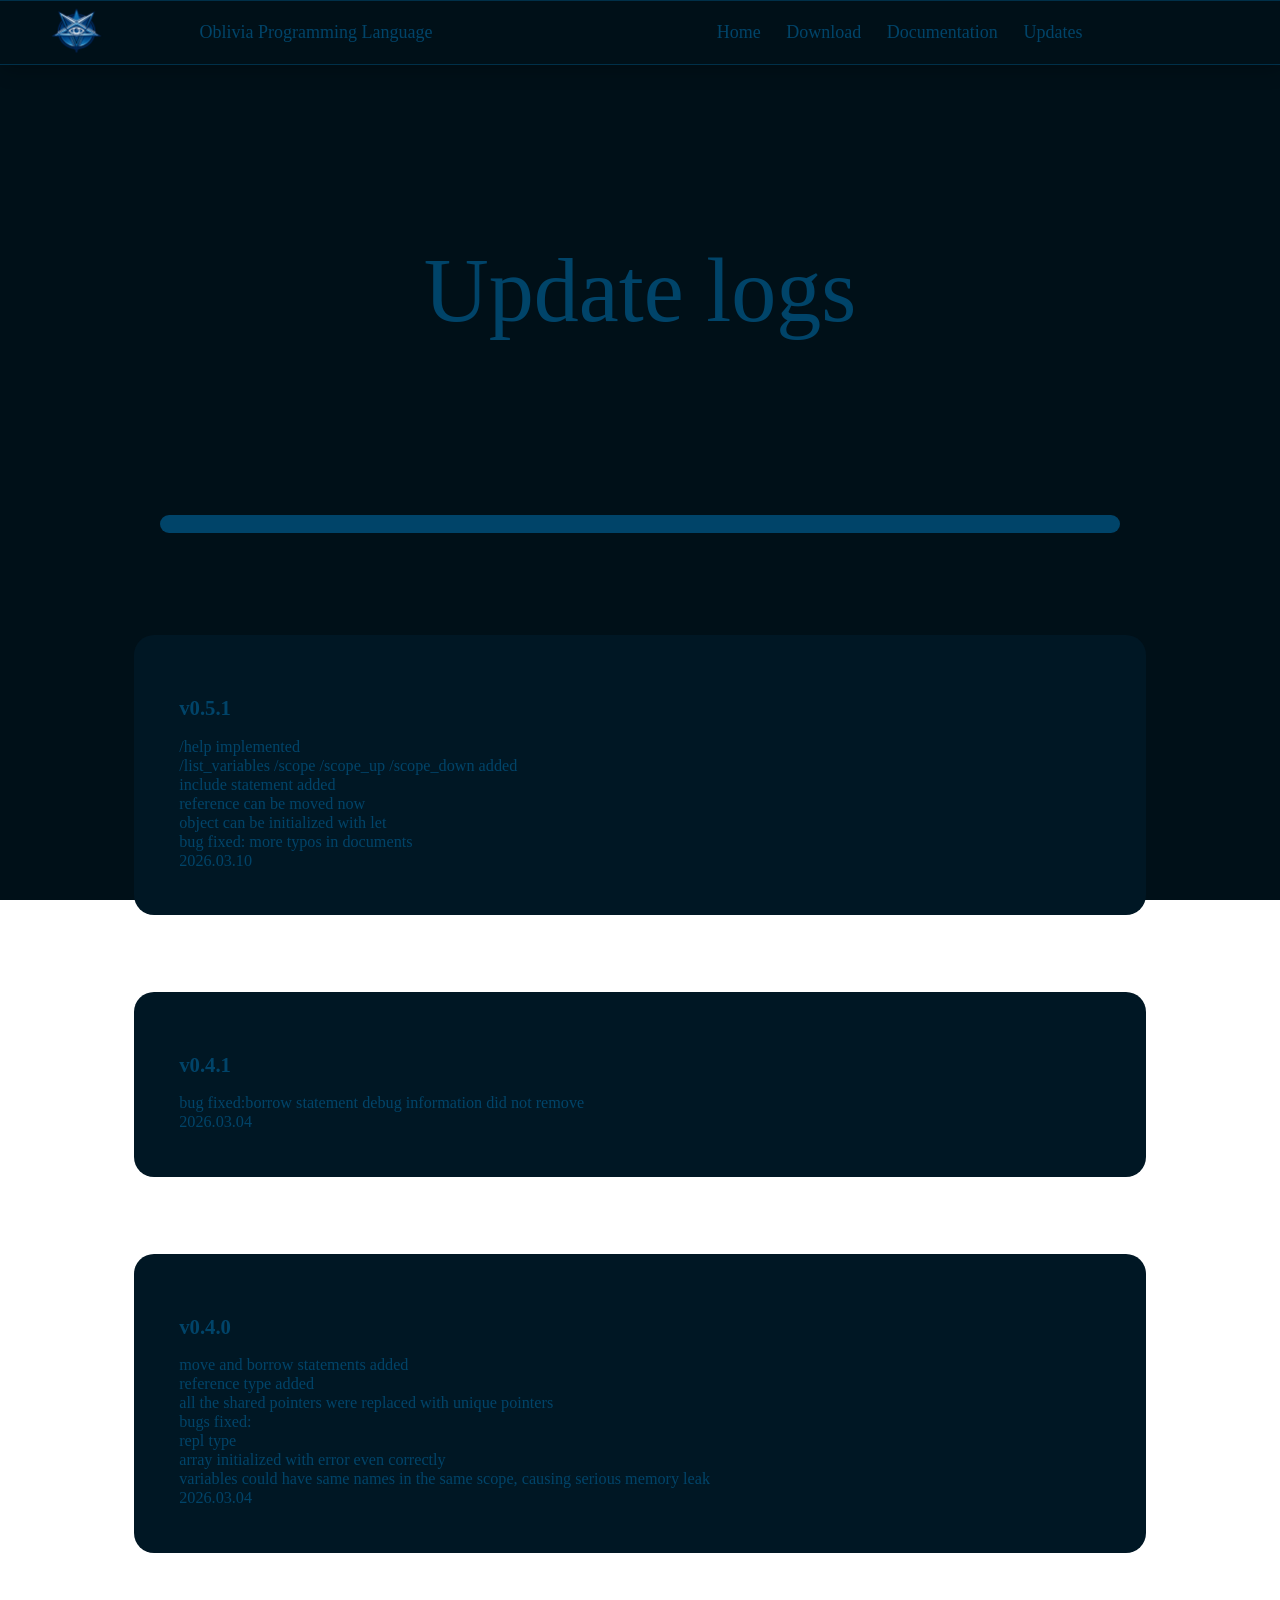
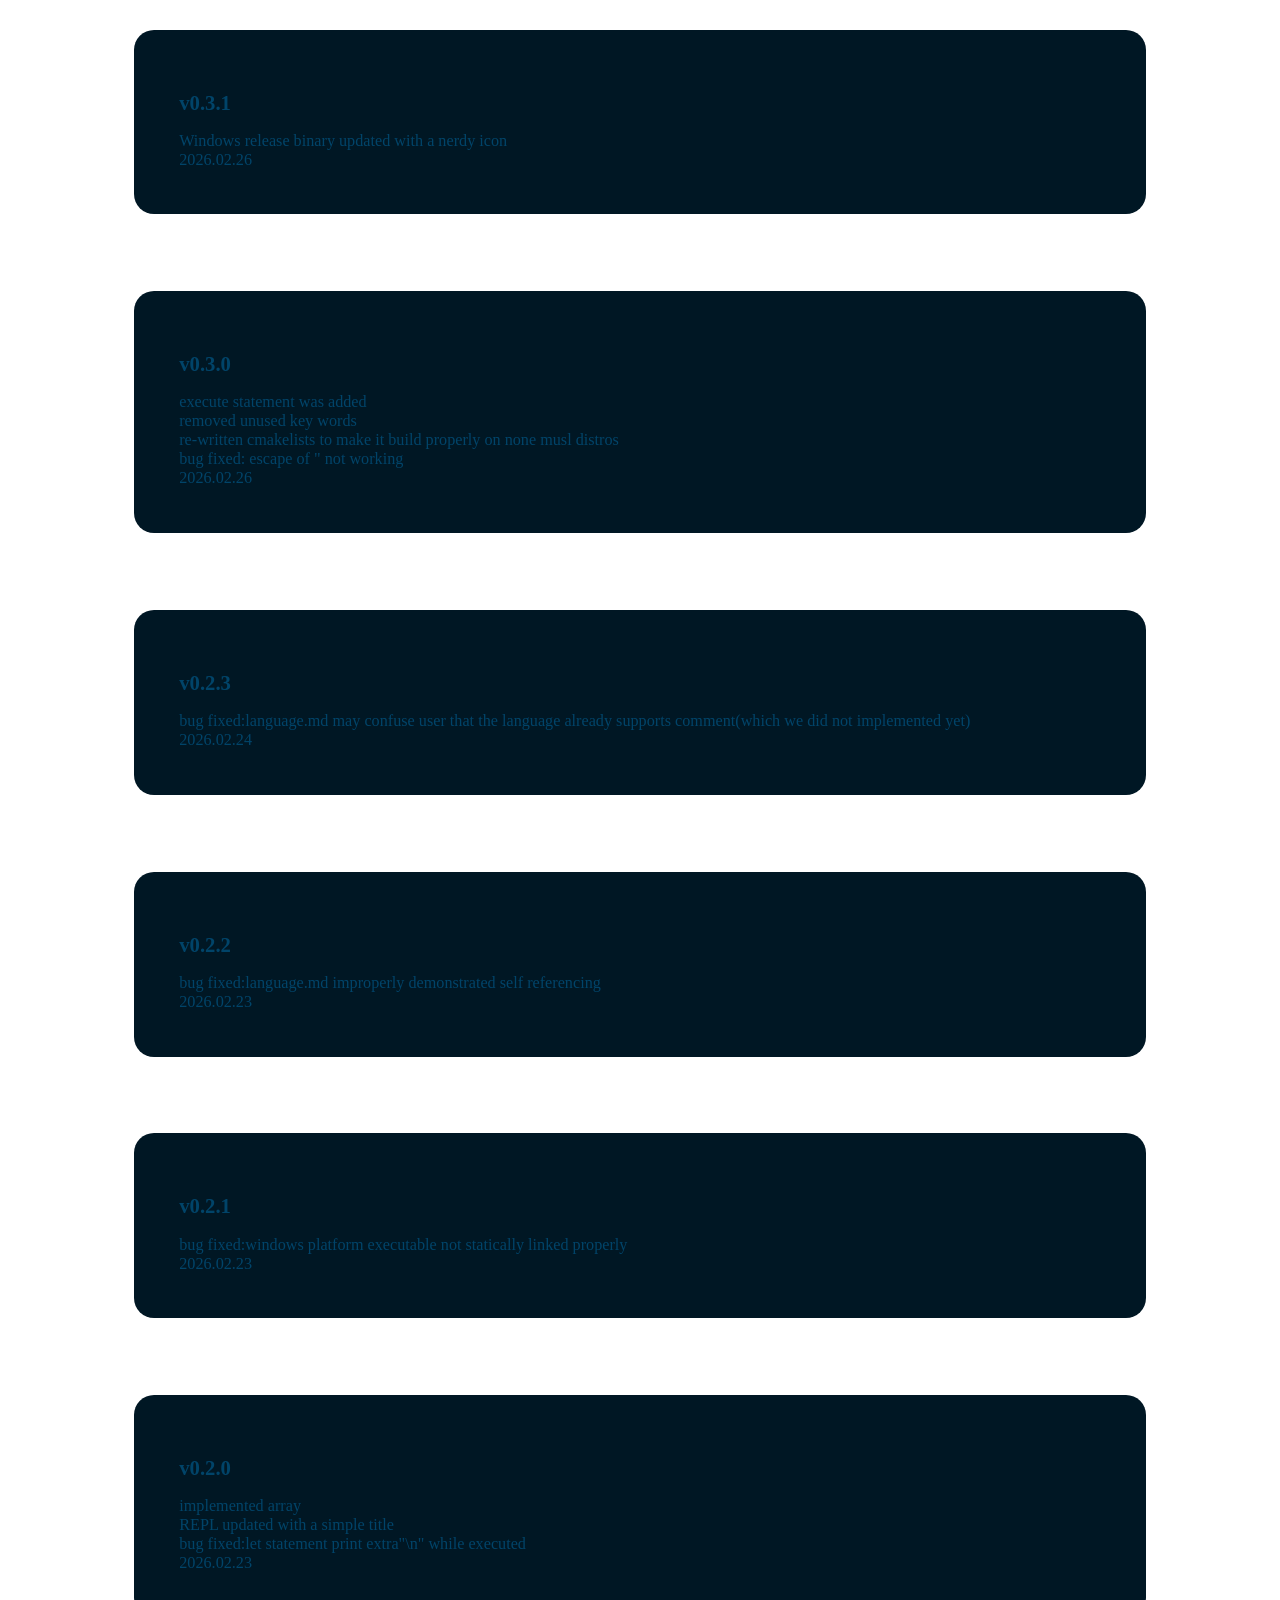
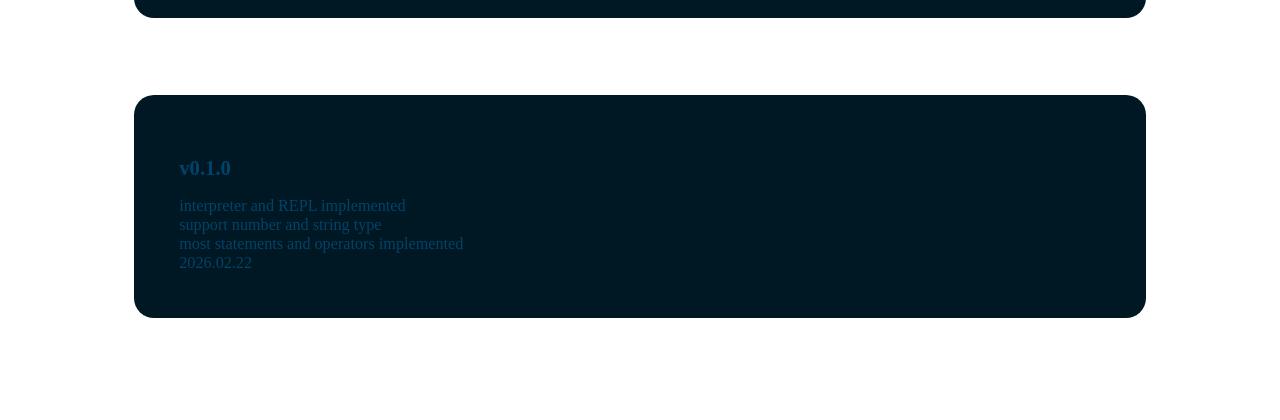
<file: updates.html>
<!DOCTYPE html>
<html>
<head>
    <meta charset="UTF-8">
    <title>Oblivia Official Website</title>
    <link rel="icon" href="LOGO/LOGO3.png" type="image/png">
    <meta name="viewport" content="width=device-width, initial-scale=1.0">
    <link rel="stylesheet" href="style.css">
</head>
<body>
    <nav>
        <img src="LOGO/LOGO3.png" id="logo">
        <div id="title">Oblivia Programming Language</div>
        <ul id="nav">
            <li class="nav_li"><a href="index.html">Home</a></li>
            <li class="nav_li"><a href="https://github.com/nuistMrChest/Oblivia_release/releases/">Download</a></li>
            <li class="nav_li"><a href="documentation.html">Documentation</a></li>
            <li class="nav_li"><a href="updates.html">Updates</a></li>
        </ul>
    </nav>
    <div id="bk"></div>
    <div id="navbk"></div>
    <div id="cont">
        <div id="maintitle">Update logs</div>
        <div class="line"></div>
        <div class="ct">
            <div class="main">
                <h2>v0.5.1</h2>
                /help implemented <br>
                /list_variables /scope /scope_up /scope_down added <br>
                include statement added <br>
                reference can be moved now <br>
                object can be initialized with let <br>
                bug fixed: more typos in documents <br>
                2026.03.10
            </div>
            <div class="main">
                <h2>v0.4.1</h2>
                bug fixed:borrow statement debug information did not remove <br>
                2026.03.04
            </div>
            <div class="main">
                <h2>v0.4.0</h2>
                move and borrow statements added <br>
                reference type added <br>
                all the shared pointers were replaced with unique pointers <br>
                bugs fixed: <br>
                repl type <br>
                array initialized with error even correctly <br>
                variables could have same names in the same scope, causing serious memory leak <br>
                2026.03.04
            </div>
            <div class="main">
                <h2>v0.3.1</h2>
                Windows release binary updated with a nerdy icon <br>
                2026.02.26
            </div>
            <div class="main">
                <h2>v0.3.0</h2>
                execute statement was added <br>
                removed unused key words <br>
                re-written cmakelists to make it build properly on none musl distros <br>
                bug fixed: escape of " not working <br>
                2026.02.26
            </div>
            <div class="main" class="txt">
                <h2>v0.2.3</h2>
                bug fixed:language.md may confuse user that the language already supports comment(which we did not implemented yet) <br>
                2026.02.24
            </div>
            <div class="main" class="txt">
                <h2>v0.2.2</h2>
                bug fixed:language.md improperly demonstrated self referencing <br>
                2026.02.23
            </div>
            <div class="main" class="txt">
                <h2>v0.2.1</h2>
                bug fixed:windows platform executable not statically linked properly <br>
                2026.02.23
            </div>
            <div class="main" class="txt">
                <h2>v0.2.0</h2>
                implemented array <br>
                REPL updated with a simple title <br>
                bug fixed:let statement print extra"\n" while executed <br>
                2026.02.23
            </div>
            <div class="main" class="txt">
                <h2>v0.1.0</h2>
                interpreter and REPL implemented <br>
                support number and string type <br>
                most statements and operators implemented <br>
                2026.02.22
            </div>
        </div>
    </div>
</body>
</html>
</file>
<file: style.css>
#bk{
    z-index:-1;
    background-color:#001018;
    width:100vw;
    height:100vh;
    background-size:cover;
    top:0;
    left:0;
    background-repeat: no-repeat;
    background-size: cover;
    position: fixed;
}
body,html{
    margin:0px;
    padding:0px;
}
nav{
    width:100vw;
    height:7vh;
    z-index:9999;
    background-color:#001018;
    position: fixed;
    display: flex;
    justify-content: center;
    align-items: center;
    border-bottom: 0.2vh;
    border-top: 0.2vh;
    border-left: 0px;
    border-right: 0px;
    border-style: solid;
    border-color: #003049;
    box-shadow: 2px 2px 20px rgba(0, 0, 0, 0.3);
}
#navbk{
    width: 100vw;
    height: 7vh;
    border-bottom: 0.2vh;
    border-top: 0.2vh;
    border-left: 0px;
    border-right: 0px;
    border-style: solid;
    border-color: #003049;
}
#title{
    font-size: 2vh;
    width: 30vw;
    color: #004469;
    display: flex;
    justify-content: center;
    align-items: center;
    flex-wrap: nowrap;

}
#logo{
    width: 7vh;
    height: 7vh;
    background-position: center;
    background-repeat: no-repeat;
    background-size: cover;
    margin-left: 5vh;
    margin-right: 5vh;
    
}
#nav{
    width: 70vw;
    height: 13vh;
    list-style: none;
    margin: 0px;
    display: flex;
    justify-content: center;
    align-items: center;
    font-size: 2vh;
    color: #004469;
}
.nav_li{
    margin: 1vw;
    display: flex;
    justify-content: center;
    align-items: center;
    width: auto;
    height: 10vh;
}
a{
  text-decoration: none;
  color: inherit;
}
#cont{
    width: 100vw;
    display: flex;
    justify-content: center;
    align-items: center;
    flex-wrap: wrap;
}
#mainlogo{
    width: 15vw;
    margin: 3vh;
    display: flex;
    justify-content: center;
    align-items: center;
}
#maintitle{
    width: 70vw;
    height: 20vh;
    font-size: 10vh;
    margin-bottom: 15vh;
    margin-top: 15vh;
    color: #004469;
    display: flex;
    justify-content: center;
    align-items: center;
    
}
.subtitle{
    width: 70vw;
    height: 20vh;
    margin-top: 10vh;
    margin-bottom: 10vh;
    font-size: 3.5vh;
    color: #004469;
    display: flex;
    justify-content: center;
    align-items: center;
    
}
.ct{
    font-size: 2vh;
    width: 90vw;
    padding: 5vw;
    margin-left: 5vw;
    margin-right: 5vw;
    display: flex;
    justify-content: center;
    align-items: center;
    flex-wrap:wrap;
}
.code{
    border-radius: 20px;
    display: flex;
    justify-content: center;
    align-items: center;
    width: 20vw;
    padding: 1vw;
    margin: 3vw;
    background-color: #000000;
    font-size: 1.5vh;
    color: azure;
}
.showing{
    border-radius: 20px;
    display: flex;
    justify-content: center;
    align-items: center;
    width: 20vw;
    padding: 1vw;
    margin: 3vw;
    background-color: #000000;
    font-size: 1.5vh;
    color: azure;   
}
.code_exp{
   width: 37vw;
    padding: 2.5vw;
    margin: 3vw;
    background-color: #001724;
    font-size: 1.8vh;
    color: #004469;
    border-radius: 20px;
    display: flex;
    align-items: flex-start;
    flex-direction: column;
    flex-wrap: wrap;
    
}
.main{
    width: 72vw;
    padding: 3.5vw;
    margin: 3vw;
    background-color: #001724;
    font-size: 1.8vh;
    color: #004469;
    border-radius: 20px;
    display: flex;
    align-items: flex-start;
    flex-direction: column;
    flex-wrap: wrap;
}

h2{
    font-size: 2.3vh;
    color: #004469;
}
.line{
    border-radius: 20px;
    width: 75vw;
    height: 2vh;
    background-color: #004469;
}
</file>
